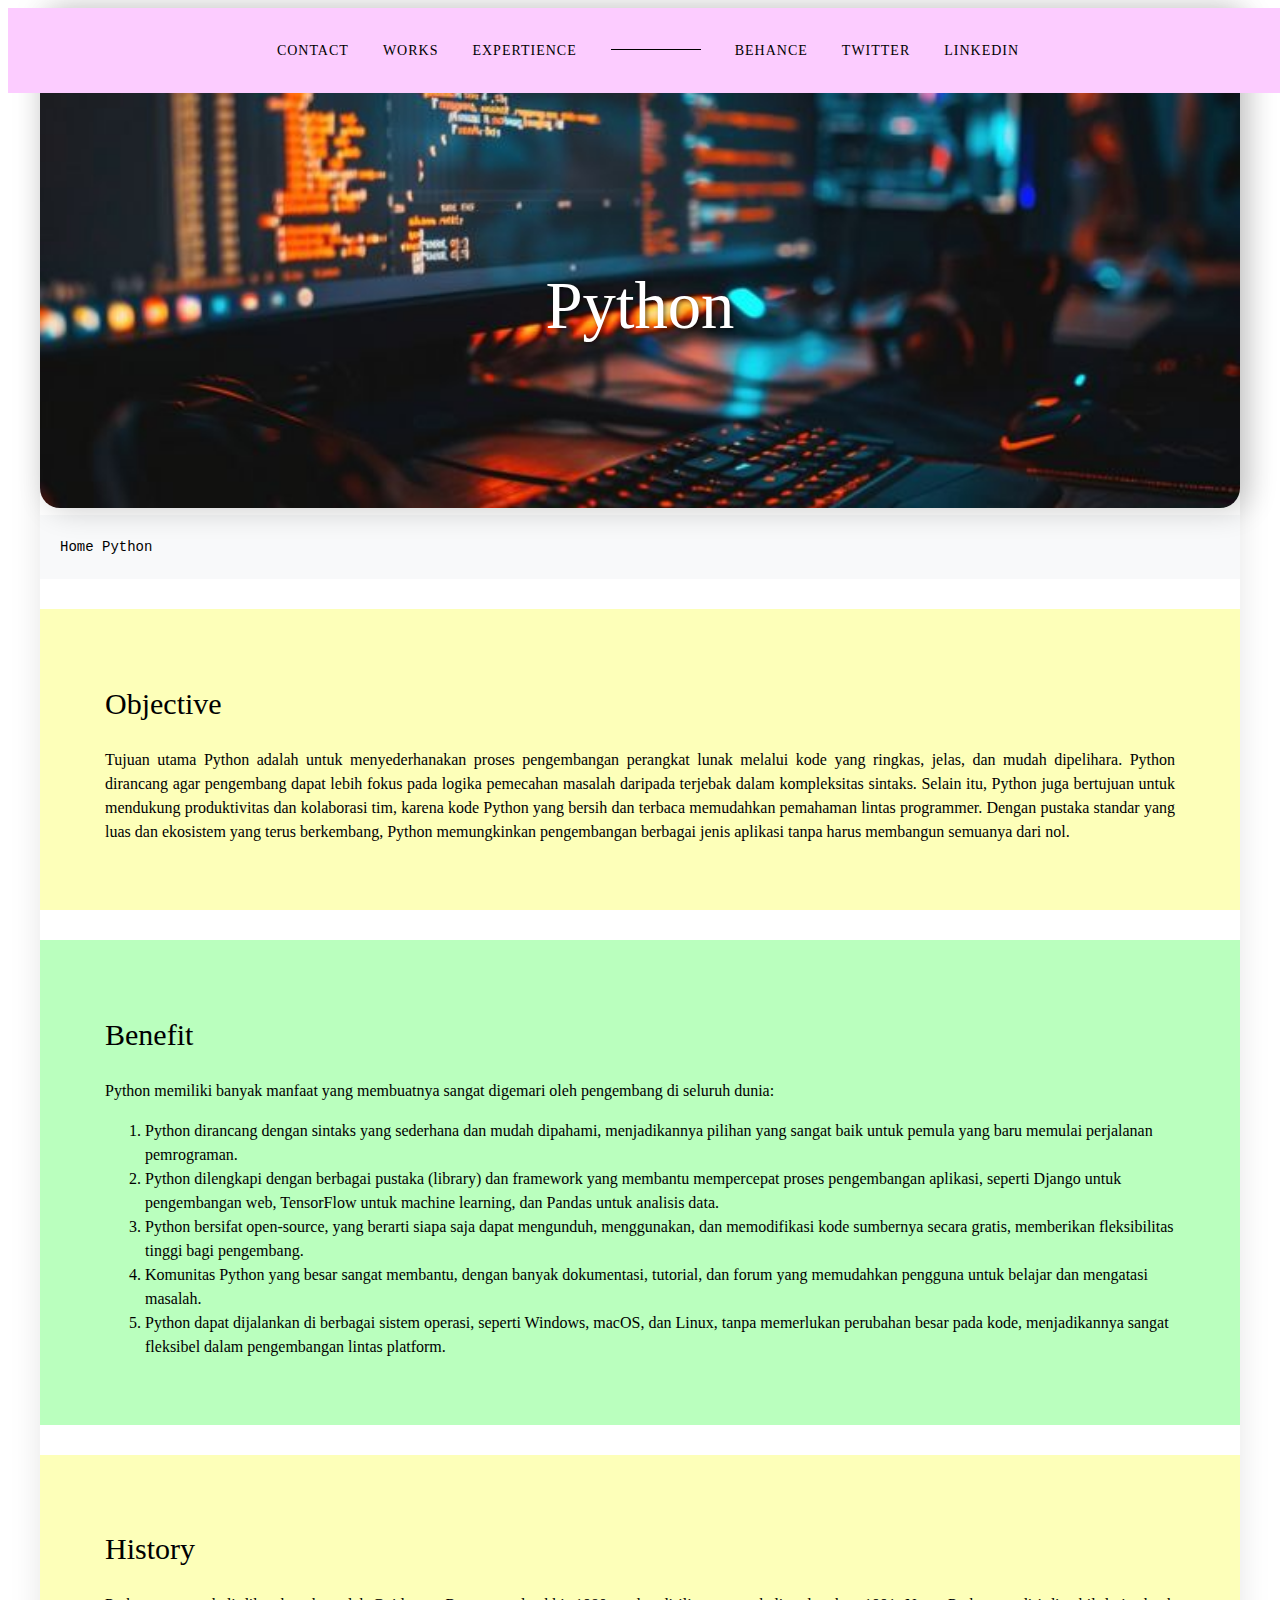
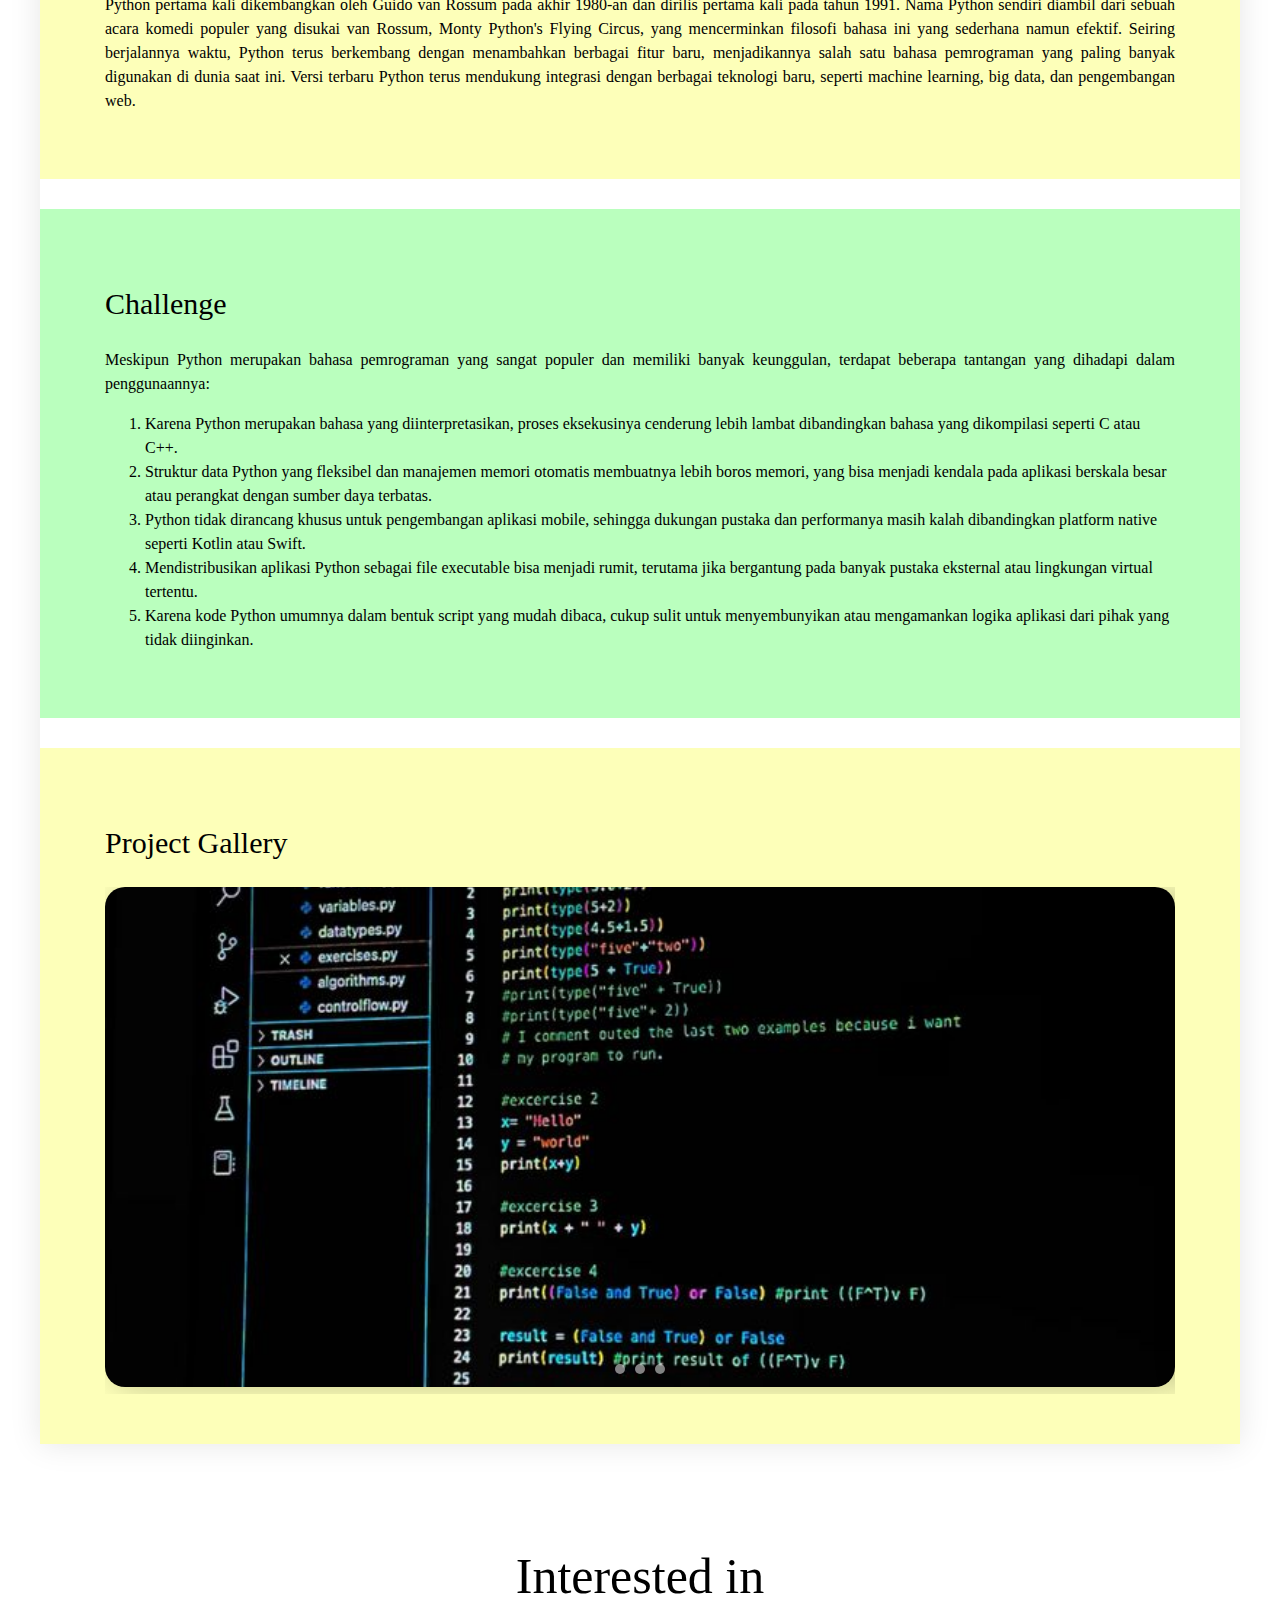
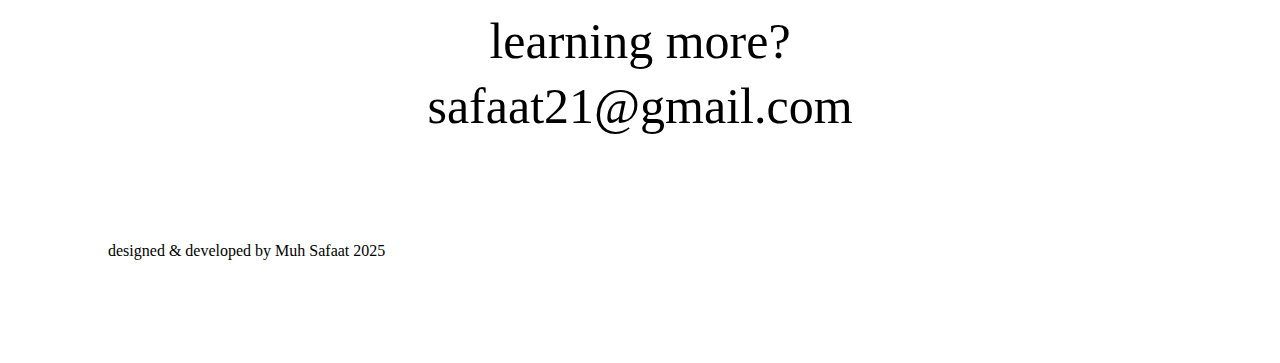
<file: detail.html>
<!DOCTYPE html>
<html>
<head>
	<meta charset="utf-8">
	<meta name="viewport" content="width=device-width, initial-scale=1.0">
	<title>Python</title>
	<link rel="stylesheet" href="css/bootstrap-grid.css" type="text/css">
	<link rel="stylesheet" href="css/styles.css" type="text/css">
	<link href="https://fonts.googleapis.com/css2?family=Inknut+Antiqua:wght@300;400;500;600;700;800;900&display=swap" rel="stylesheet">
	<style>
		.project-container {
			background-color: white;
			max-width: 1200px;
			margin: 0 auto;
			box-shadow: 0 0 30px rgba(0,0,0,0.1);
		}
		.full-width-image {
			width: 100%;
			height: 500px;
			object-fit: cover;
		}
		.breadcrumb {
			padding: 20px;
			background-color: #f8f9fa;
			font-family: 'IBM Plex Mono', monospace;
			font-size: 14px;
		}
		.breadcrumb a {
			color: black;
			text-decoration: none;
		}
		.breadcrumb a:hover {
			text-decoration: underline;
		}
		.project-title {
			position: absolute;
			top: 50%;
			left: 50%;
			font-size: 50pt;
			transform: translate(-50%, -50%);
			color: white;
			text-align: center;
			text-shadow: 2px 2px 4px rgba(0,0,0,0.5);
		}
		.image-container {
			position: relative;
		}
		
		/* Slider Styles */
		.project-slider {
			position: relative;
			width: 100%;
			overflow: hidden;
		}
		.slider-container {
			display: flex;
			transition: transform 0.5s ease;
			width: 300%;
		}
		.slider-slide {
			width: 33.33%;
			flex-shrink: 0;
		}
		.slider-slide img {
			width: 100%;
			height: 500px;
			object-fit: cover;
		}
		.slider-controls {
			position: absolute;
			bottom: 20px;
			left: 50%;
			transform: translateX(-50%);
			display: flex;
			gap: 10px;
		}
		.slider-dot {
			width: 10px;
			height: 10px;
			background-color: rgba(255,255,255,0.5);
			border-radius: 50%;
			cursor: pointer;
			transition: background-color 0.3s;
		}
		.slider-dot.active {
			background-color: white;
		}
		
		/* Slider Checkbox Hack */
		.slider-toggle {
			display: none;
		}
		#slide1:checked ~ .slider-container {
			transform: translateX(0);
		}
		#slide2:checked ~ .slider-container {
			transform: translateX(-33.33%);
		}
		#slide3:checked ~ .slider-container {
			transform: translateX(-66.66%);
		}
	</style>
</head>

<body>
	<nav>
		<ul>
			<li><a href="../index.html#contact">contact</a></li>
			<li>works</li>
			<li>expertience</li>
			<li class="empty"></li>
			<li>behance</li>
			<li><a href="https://x.com/home/@Muh_safaat210" target="_blank">twitter</a></li>
			<li>linkedin</li>
		</ul>
	</nav>

	<div class="project-container">
		<div class="image-container">
			<img src="img/python2.jpg" class="full-width-image" alt="Python Project">
			<h1 class="project-title">Python</h1>
		</div>
		<div class="breadcrumb">
			<a href="../index.html">Home</a> Python
		</div>
		<section class="project" style="padding-top: 50px;">
			<div class="container">
				<div class="row">
					<div class="col-sm">
						<h2>Objective</h2>
						<p>Tujuan utama Python adalah untuk menyederhanakan proses pengembangan perangkat lunak melalui kode yang ringkas, jelas, dan mudah dipelihara. Python dirancang agar pengembang dapat lebih fokus pada logika pemecahan masalah daripada terjebak dalam kompleksitas sintaks. Selain itu, Python juga bertujuan untuk mendukung produktivitas dan kolaborasi tim, karena kode Python yang bersih dan terbaca memudahkan pemahaman lintas programmer. Dengan pustaka standar yang luas dan ekosistem yang terus berkembang, Python memungkinkan pengembangan berbagai jenis aplikasi tanpa harus membangun semuanya dari nol.</p>
					</div>
				</div>
			</div>
		</section>

		<section class="project blue">
			<div class="container">
				<div class="row">
					<div class="col-sm">
						<h2>Benefit</h2>
						<p>Python memiliki banyak manfaat yang membuatnya sangat digemari oleh pengembang di seluruh dunia:</p>
						<ol>
							<li>Python dirancang dengan sintaks yang sederhana dan mudah dipahami, menjadikannya pilihan yang sangat baik untuk pemula yang baru memulai perjalanan pemrograman.</li>
							<li>Python dilengkapi dengan berbagai pustaka (library) dan framework yang membantu mempercepat proses pengembangan aplikasi, seperti Django untuk pengembangan web, TensorFlow untuk machine learning, dan Pandas untuk analisis data.</li>
							<li>Python bersifat open-source, yang berarti siapa saja dapat mengunduh, menggunakan, dan memodifikasi kode sumbernya secara gratis, memberikan fleksibilitas tinggi bagi pengembang.</li>
							<li>Komunitas Python yang besar sangat membantu, dengan banyak dokumentasi, tutorial, dan forum yang memudahkan pengguna untuk belajar dan mengatasi masalah.</li>
							<li>Python dapat dijalankan di berbagai sistem operasi, seperti Windows, macOS, dan Linux, tanpa memerlukan perubahan besar pada kode, menjadikannya sangat fleksibel dalam pengembangan lintas platform.</li>
						</ol>
					</div>
				</div>
			</div>
		</section>

		<section class="project">
			<div class="container">
				<div class="row">
					<div class="col-sm">
						<h2>History</h2>
						<p>Python pertama kali dikembangkan oleh Guido van Rossum pada akhir 1980-an dan dirilis pertama kali pada tahun 1991. Nama Python sendiri diambil dari sebuah acara komedi populer yang disukai van Rossum, Monty Python's Flying Circus, yang mencerminkan filosofi bahasa ini yang sederhana namun efektif. Seiring berjalannya waktu, Python terus berkembang dengan menambahkan berbagai fitur baru, menjadikannya salah satu bahasa pemrograman yang paling banyak digunakan di dunia saat ini. Versi terbaru Python terus mendukung integrasi dengan berbagai teknologi baru, seperti machine learning, big data, dan pengembangan web.</p>
					</div>
				</div>
			</div>
		</section>

		<section class="project blue">
			<div class="container">
				<div class="row">
					<div class="col-sm">
						<h2>Challenge</h2>
						<p>Meskipun Python merupakan bahasa pemrograman yang sangat populer dan memiliki banyak keunggulan, terdapat beberapa tantangan yang dihadapi dalam penggunaannya:</p>
						<ol>
							<li>Karena Python merupakan bahasa yang diinterpretasikan, proses eksekusinya cenderung lebih lambat dibandingkan bahasa yang dikompilasi seperti C atau C++.</li>
							<li>Struktur data Python yang fleksibel dan manajemen memori otomatis membuatnya lebih boros memori, yang bisa menjadi kendala pada aplikasi berskala besar atau perangkat dengan sumber daya terbatas.</li>
							<li>Python tidak dirancang khusus untuk pengembangan aplikasi mobile, sehingga dukungan pustaka dan performanya masih kalah dibandingkan platform native seperti Kotlin atau Swift.</li>
							<li>Mendistribusikan aplikasi Python sebagai file executable bisa menjadi rumit, terutama jika bergantung pada banyak pustaka eksternal atau lingkungan virtual tertentu.</li>
							<li>Karena kode Python umumnya dalam bentuk script yang mudah dibaca, cukup sulit untuk menyembunyikan atau mengamankan logika aplikasi dari pihak yang tidak diinginkan.</li>
						</ol>
					</div>
				</div>
			</div>
		</section>

		<section class="project">
			<div class="container">
				<div class="row">
					<div class="col-sm">
						<h2>Project Gallery</h2>
						<div class="project-slider">
							<input type="radio" name="slider" id="slide1" class="slider-toggle" checked>
							<input type="radio" name="slider" id="slide2" class="slider-toggle">
							<input type="radio" name="slider" id="slide3" class="slider-toggle">
							
							<div class="slider-container">
								<div class="slider-slide">
									<img src="./img/python3.jpg" alt="Python Project">
								</div>
								<div class="slider-slide">
									<img src="./img/python4.jpg" alt="Python Project">
								</div>
								<div class="slider-slide">
									<img src="./img/python5.jpg" alt="Python Project">
								</div>
							</div>
							
							<div class="slider-controls">
								<label for="slide1" class="slider-dot"></label>
								<label for="slide2" class="slider-dot"></label>
								<label for="slide3" class="slider-dot"></label>
							</div>
						</div>
					</div>
				</div>
			</div>
		</section>
	</div>

	<footer id="contact">
		<h2>Interested in<br>
			learning more?<br>safaat21@gmail.com</h2>
			<p>designed & developed by Muh Safaat 2025</p>
		</footer>
	</body>
	</html>
</file>
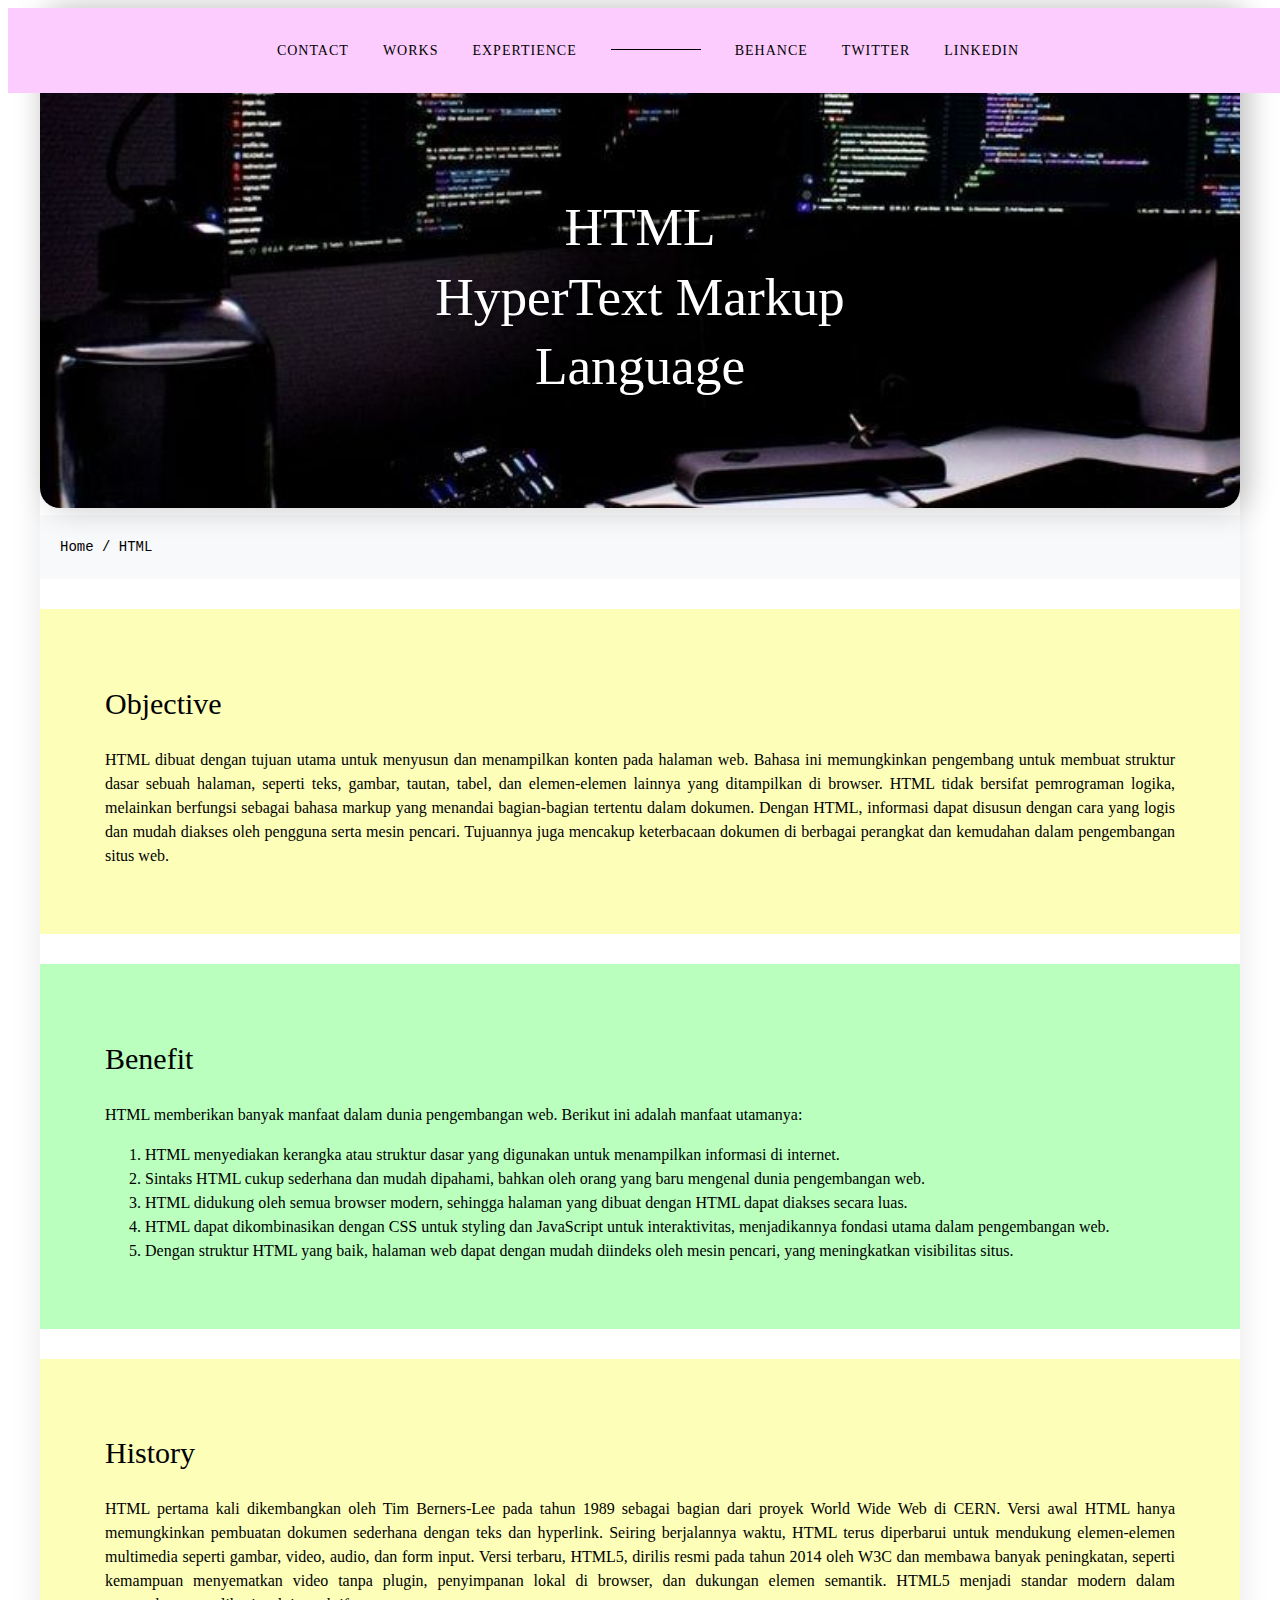
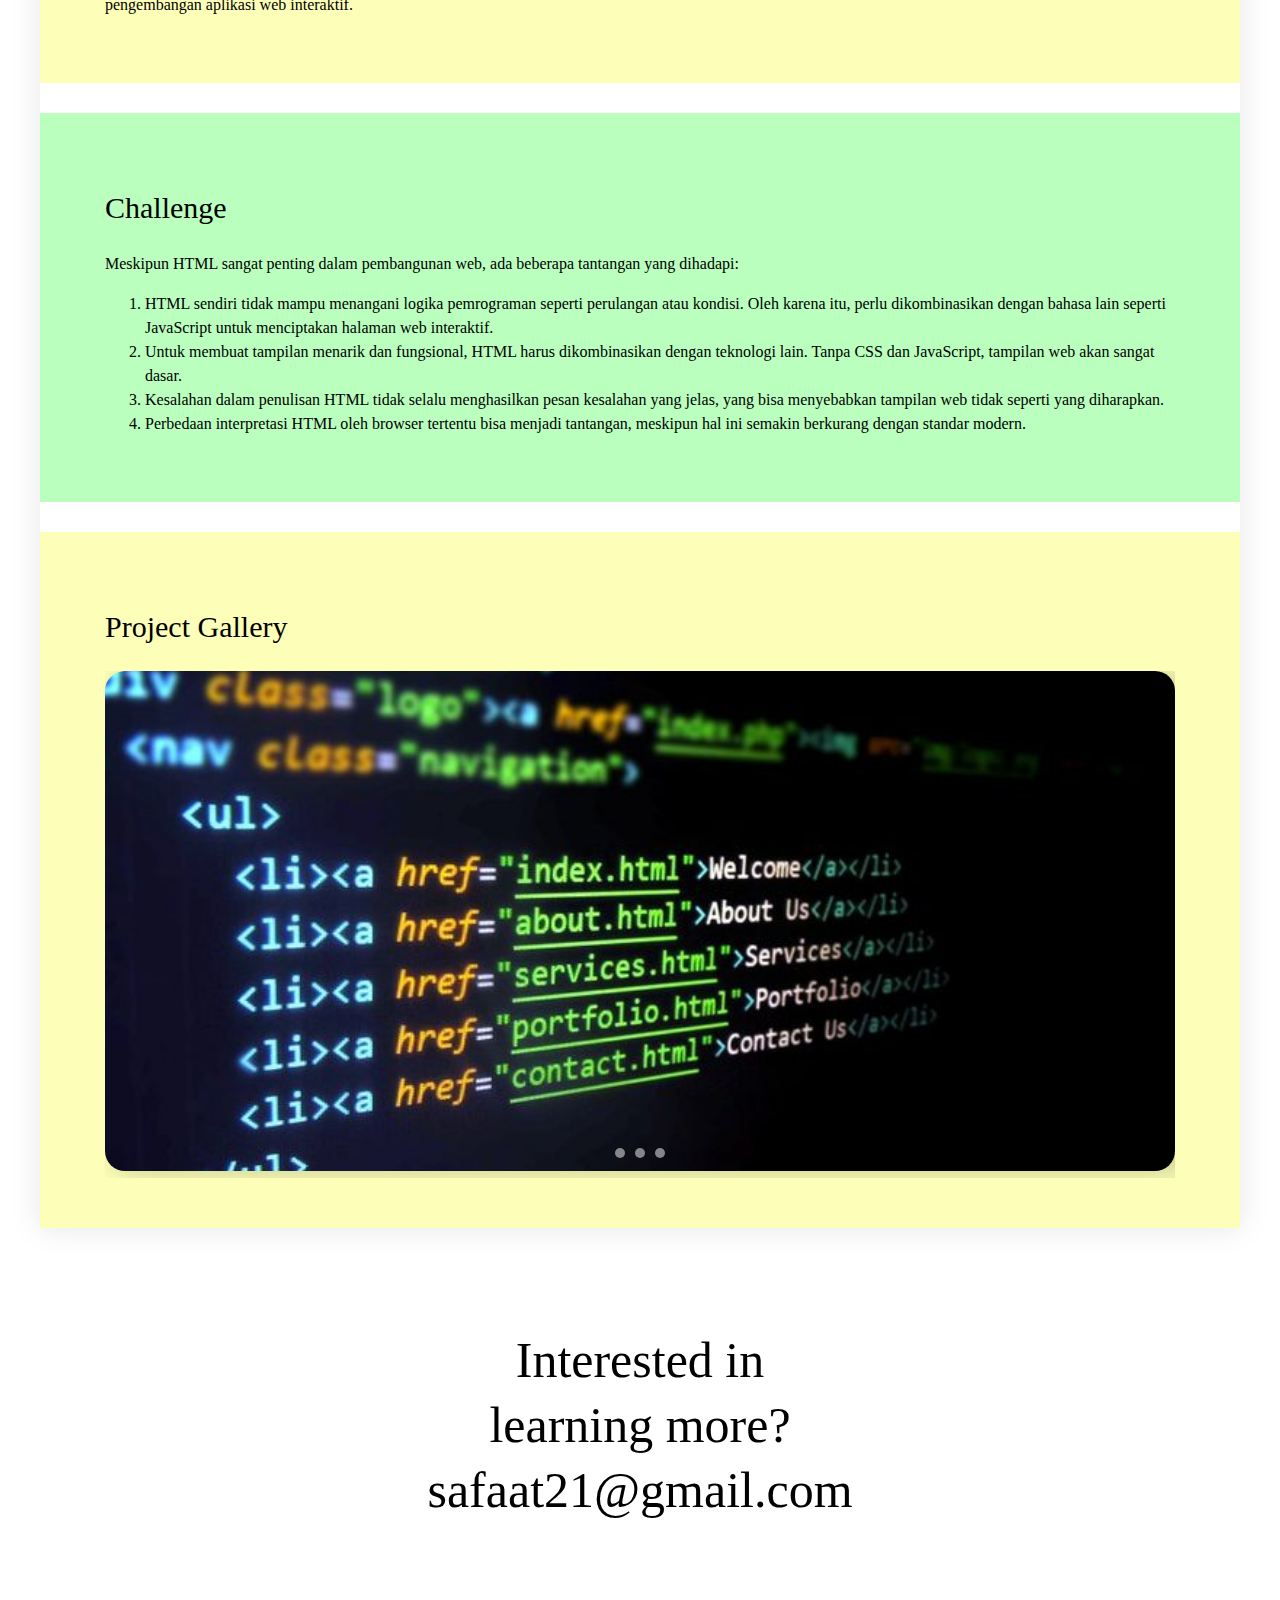
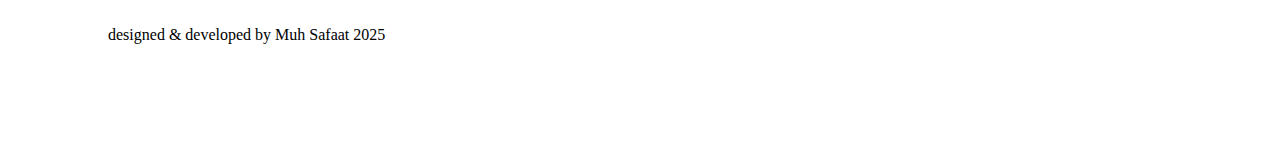
<file: detail2.html>
<!DOCTYPE html>
<html>
<head>
	<meta charset="utf-8">
	<meta name="viewport" content="width=device-width, initial-scale=1.0">
	<title>HTML</title>
	<link rel="stylesheet" href="css/bootstrap-grid.css" type="text/css">
	<link rel="stylesheet" href="css/styles.css" type="text/css">
	<link href="https://fonts.googleapis.com/css2?family=Inknut+Antiqua:wght@300;400;500;600;700;800;900&display=swap" rel="stylesheet">
	<style>
		.project-container {
			background-color: white;
			max-width: 1200px;
			margin: 0 auto;
			box-shadow: 0 0 30px rgba(0,0,0,0.1);
		}
		.full-width-image {
			width: 100%;
			height: 500px;
			object-fit: cover;
		}
		.breadcrumb {
			padding: 20px;
			background-color: #f8f9fa;
			font-family: 'IBM Plex Mono', monospace;
			font-size: 14px;
		}
		.breadcrumb a {
			color: black;
			text-decoration: none;
		}
		.breadcrumb a:hover {
			text-decoration: underline;
		}
		.project-title {
			position: absolute;
			top: 50%;
			left: 50%;
			font-size: 40pt;
			transform: translate(-50%, -50%);
			color: white;
			text-align: center;
			text-shadow: 2px 2px 4px rgba(0,0,0,0.5);
		}
		.image-container {
			position: relative;
		}
		
		/* Slider Styles */
		.project-slider {
			position: relative;
			width: 100%;
			overflow: hidden;
		}
		.slider-container {
			display: flex;
			transition: transform 0.5s ease;
			width: 300%;
		}
		.slider-slide {
			width: 33.33%;
			flex-shrink: 0;
		}
		.slider-slide img {
			width: 100%;
			height: 500px;
			object-fit: cover;
		}
		.slider-controls {
			position: absolute;
			bottom: 20px;
			left: 50%;
			transform: translateX(-50%);
			display: flex;
			gap: 10px;
		}
		.slider-dot {
			width: 10px;
			height: 10px;
			background-color: rgba(255,255,255,0.5);
			border-radius: 50%;
			cursor: pointer;
			transition: background-color 0.3s;
		}
		.slider-dot.active {
			background-color: white;
		}
		
		/* Slider Checkbox Hack */
		.slider-toggle {
			display: none;
		}
		#slide1:checked ~ .slider-container {
			transform: translateX(0);
		}
		#slide2:checked ~ .slider-container {
			transform: translateX(-33.33%);
		}
		#slide3:checked ~ .slider-container {
			transform: translateX(-66.66%);
		}
	</style>
</head>

<body>
	<nav>
		<ul>
			<li><a href="../index.html#contact">contact</a></li>
			<li>works</li>
			<li>expertience</li>
			<li class="empty"></li>
			<li>behance</li>
			<li><a href="https://x.com/home/@Muh_safaat210" target="_blank">twitter</a></li>
			<li>linkedin</li>
		</ul>
	</nav>

	<div class="project-container">
		<div class="image-container">
			<img src="./img/html2.jpg" class="full-width-image" alt="HTML Project">
			<h1 class="project-title">HTML<br>HyperText Markup Language</h1>
		</div>
		<div class="breadcrumb">
			<a href="../index.html">Home</a> / HTML
		</div>
		<section class="project" style="padding-top: 50px;">
			<div class="container">
				<div class="row">
					<div class="col-sm">
						<h2>Objective</h2>
						<p>HTML dibuat dengan tujuan utama untuk menyusun dan menampilkan konten pada halaman web. Bahasa ini memungkinkan pengembang untuk membuat struktur dasar sebuah halaman, seperti teks, gambar, tautan, tabel, dan elemen-elemen lainnya yang ditampilkan di browser. HTML tidak bersifat pemrograman logika, melainkan berfungsi sebagai bahasa markup yang menandai bagian-bagian tertentu dalam dokumen. Dengan HTML, informasi dapat disusun dengan cara yang logis dan mudah diakses oleh pengguna serta mesin pencari. Tujuannya juga mencakup keterbacaan dokumen di berbagai perangkat dan kemudahan dalam pengembangan situs web.</p>
					</div>
				</div>
			</div>
		</section>

		<section class="project blue">
			<div class="container">
				<div class="row">
					<div class="col-sm">
						<h2>Benefit</h2>
						<p>HTML memberikan banyak manfaat dalam dunia pengembangan web. Berikut ini adalah manfaat utamanya:</p>
						<ol>
							<li>HTML menyediakan kerangka atau struktur dasar yang digunakan untuk menampilkan informasi di internet.</li>
							<li>Sintaks HTML cukup sederhana dan mudah dipahami, bahkan oleh orang yang baru mengenal dunia pengembangan web.</li>
							<li>HTML didukung oleh semua browser modern, sehingga halaman yang dibuat dengan HTML dapat diakses secara luas.</li>
							<li>HTML dapat dikombinasikan dengan CSS untuk styling dan JavaScript untuk interaktivitas, menjadikannya fondasi utama dalam pengembangan web.</li>
							<li>Dengan struktur HTML yang baik, halaman web dapat dengan mudah diindeks oleh mesin pencari, yang meningkatkan visibilitas situs.</li>
						</ol>
					</div>
				</div>
			</div>
		</section>

		<section class="project">
			<div class="container">
				<div class="row">
					<div class="col-sm">
						<h2>History</h2>
						<p>HTML pertama kali dikembangkan oleh Tim Berners-Lee pada tahun 1989 sebagai bagian dari proyek World Wide Web di CERN. Versi awal HTML hanya memungkinkan pembuatan dokumen sederhana dengan teks dan hyperlink. Seiring berjalannya waktu, HTML terus diperbarui untuk mendukung elemen-elemen multimedia seperti gambar, video, audio, dan form input. Versi terbaru, HTML5, dirilis resmi pada tahun 2014 oleh W3C dan membawa banyak peningkatan, seperti kemampuan menyematkan video tanpa plugin, penyimpanan lokal di browser, dan dukungan elemen semantik. HTML5 menjadi standar modern dalam pengembangan aplikasi web interaktif.</p>
					</div>
				</div>
			</div>
		</section>

		<section class="project blue">
			<div class="container">
				<div class="row">
					<div class="col-sm">
						<h2>Challenge</h2>
						<p>Meskipun HTML sangat penting dalam pembangunan web, ada beberapa tantangan yang dihadapi:</p>
						<ol>
							<li>HTML sendiri tidak mampu menangani logika pemrograman seperti perulangan atau kondisi. Oleh karena itu, perlu dikombinasikan dengan bahasa lain seperti JavaScript untuk menciptakan halaman web interaktif.</li>
							<li>Untuk membuat tampilan menarik dan fungsional, HTML harus dikombinasikan dengan teknologi lain. Tanpa CSS dan JavaScript, tampilan web akan sangat dasar.</li>
							<li>Kesalahan dalam penulisan HTML tidak selalu menghasilkan pesan kesalahan yang jelas, yang bisa menyebabkan tampilan web tidak seperti yang diharapkan.</li>
							<li>Perbedaan interpretasi HTML oleh browser tertentu bisa menjadi tantangan, meskipun hal ini semakin berkurang dengan standar modern.</li>
						</ol>
					</div>
				</div>
			</div>
		</section>

		<section class="project">
			<div class="container">
				<div class="row">
					<div class="col-sm">
						<h2>Project Gallery</h2>
						<div class="project-slider">
							<input type="radio" name="slider" id="slide1" class="slider-toggle" checked>
							<input type="radio" name="slider" id="slide2" class="slider-toggle">
							<input type="radio" name="slider" id="slide3" class="slider-toggle">
							
							<div class="slider-container">
								<div class="slider-slide">
									<img src="./img/html3.jpg" alt="HTML Project">
								</div>
								<div class="slider-slide">
									<img src="./img/html4.jpg" alt="HTML Project">
								</div>
								<div class="slider-slide">
									<img src="./img/html5.jpg" alt="HTML Project">
								</div>
							</div>
							
							<div class="slider-controls">
								<label for="slide1" class="slider-dot"></label>
								<label for="slide2" class="slider-dot"></label>
								<label for="slide3" class="slider-dot"></label>
							</div>
						</div>
					</div>
				</div>
			</div>
		</section>
	</div>

	<footer id="contact">
		<h2>Interested in<br>
			learning more?<br>safaat21@gmail.com</h2>
			<p>designed & developed by Muh Safaat 2025</p>
		</footer>
	</body>
	</html>
</file>
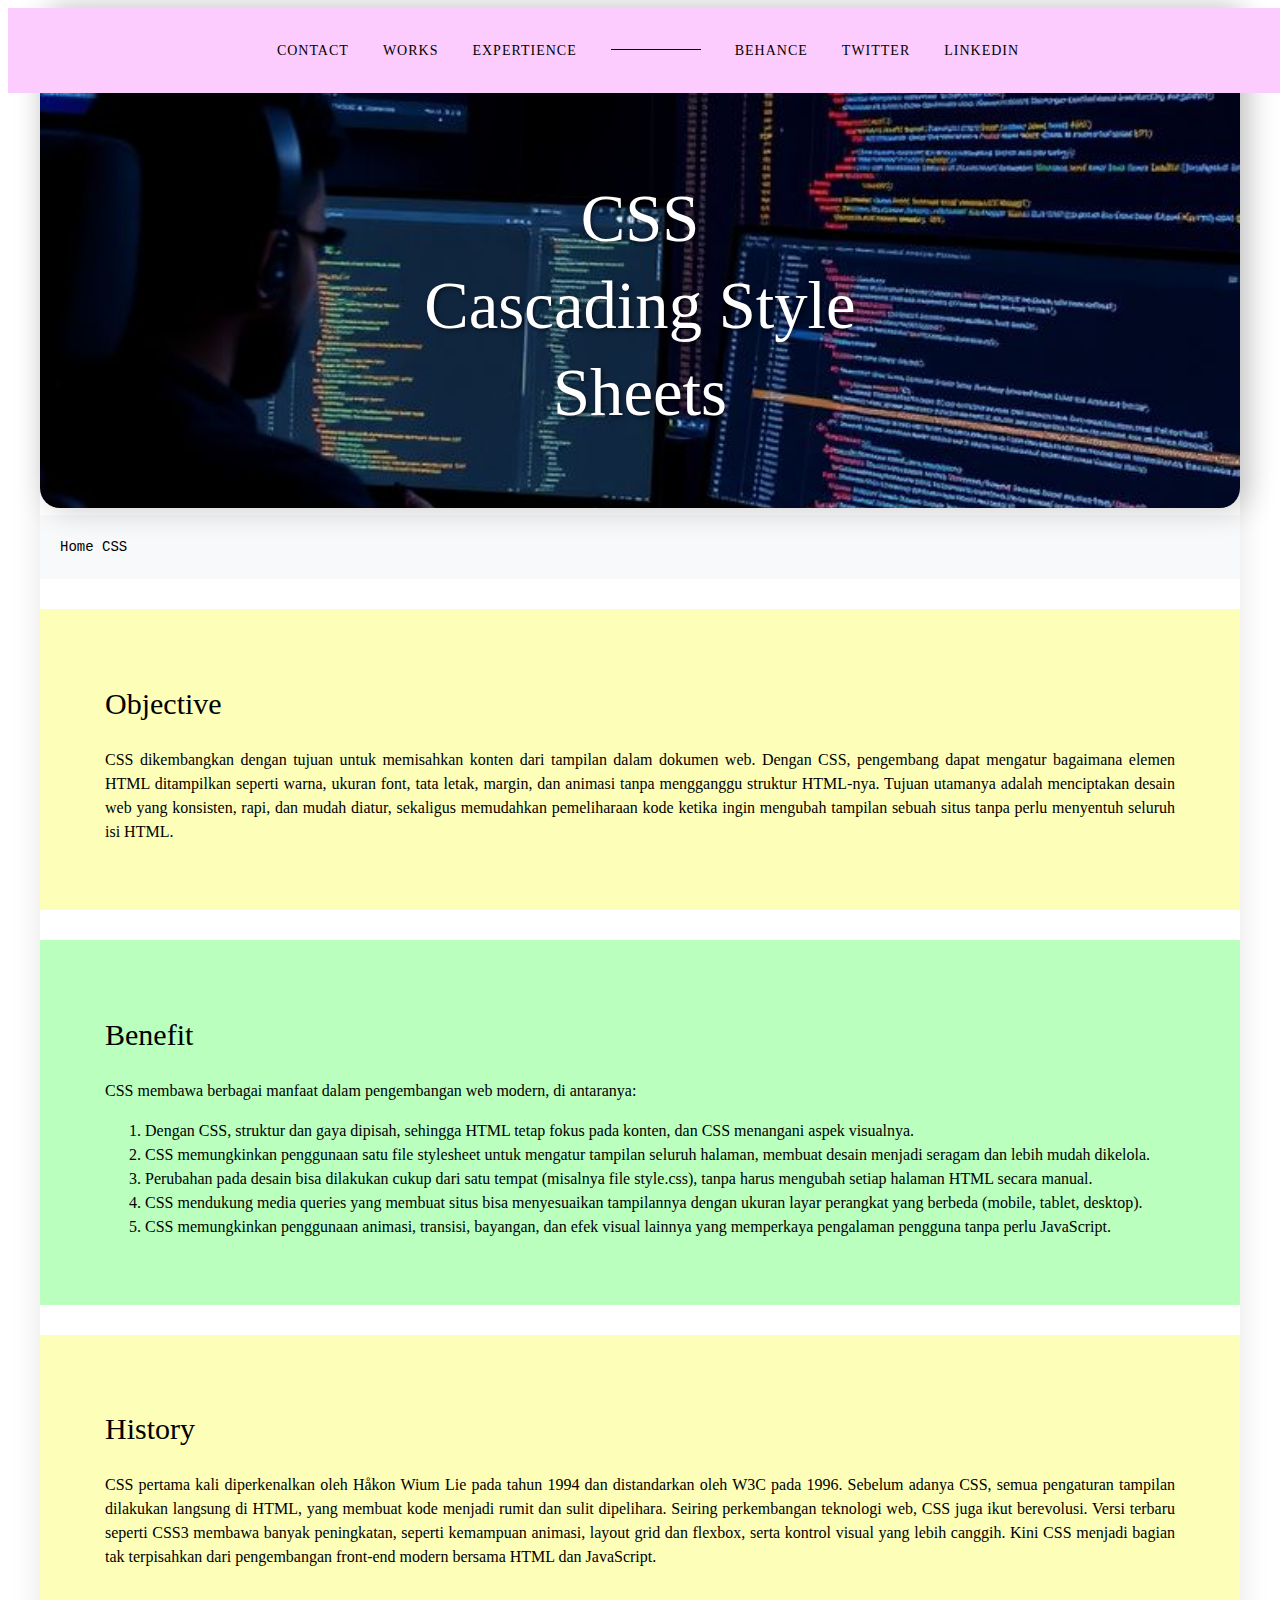
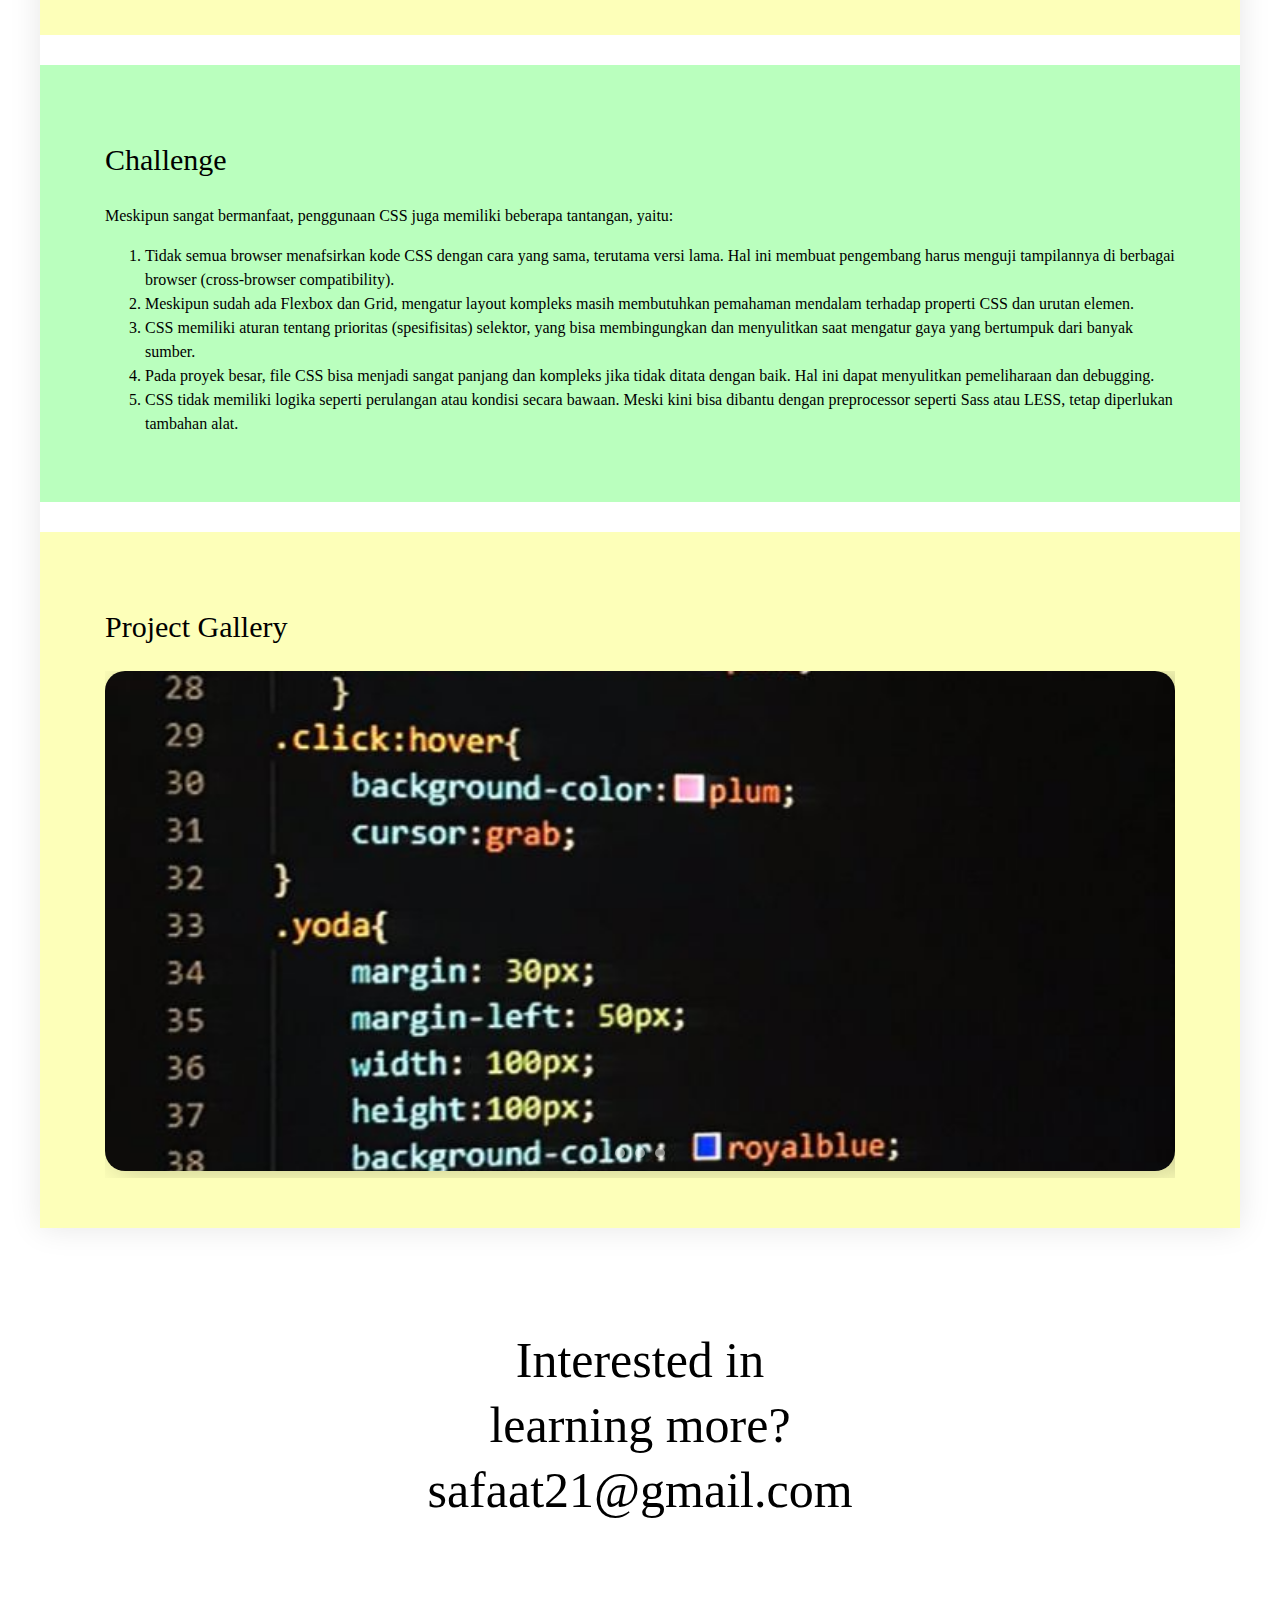
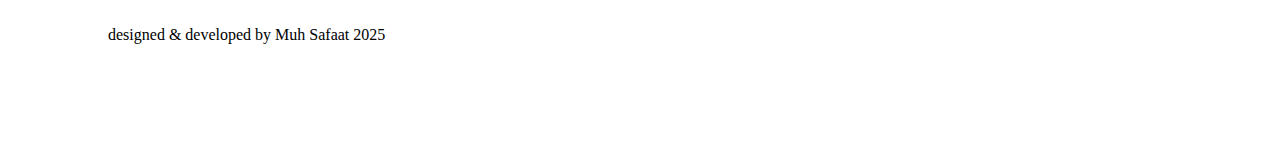
<file: detail3.html>
<!DOCTYPE html>
<html>
<head>
	<meta charset="utf-8">
	<meta name="viewport" content="width=device-width, initial-scale=1.0">
	<title>CSS</title>
	<link rel="stylesheet" href="css/bootstrap-grid.css" type="text/css">
	<link rel="stylesheet" href="css/styles.css" type="text/css">
	<link href="https://fonts.googleapis.com/css2?family=Inknut+Antiqua:wght@300;400;500;600;700;800;900&display=swap" rel="stylesheet">
	<style>
		.project-container {
			background-color: white;
			max-width: 1200px;
			margin: 0 auto;
			box-shadow: 0 0 30px rgba(0,0,0,0.1);
		}
		.full-width-image {
			width: 100%;
			height: 500px;
			object-fit: cover;
		}
		.breadcrumb {
			padding: 20px;
			background-color: #f8f9fa;
			font-family: 'IBM Plex Mono', monospace;
			font-size: 14px;
		}
		.breadcrumb a {
			color: black;
			text-decoration: none;
		}
		.breadcrumb a:hover {
			text-decoration: underline;
		}
		.project-title {
			position: absolute;
			top: 50%;
			left: 50%;
			font-size: 50pt;
			transform: translate(-50%, -50%);
			color: white;
			text-align: center;
			text-shadow: 2px 2px 4px rgba(0,0,0,0.5);
		}
		.image-container {
			position: relative;
		}
		
		/* Slider Styles */
		.project-slider {
			position: relative;
			width: 100%;
			overflow: hidden;
		}
		.slider-container {
			display: flex;
			transition: transform 0.5s ease;
			width: 300%;
		}
		.slider-slide {
			width: 33.33%;
			flex-shrink: 0;
		}
		.slider-slide img {
			width: 100%;
			height: 500px;
			object-fit: cover;
		}
		.slider-controls {
			position: absolute;
			bottom: 20px;
			left: 50%;
			transform: translateX(-50%);
			display: flex;
			gap: 10px;
		}
		.slider-dot {
			width: 10px;
			height: 10px;
			background-color: rgba(255,255,255,0.5);
			border-radius: 50%;
			cursor: pointer;
			transition: background-color 0.3s;
		}
		.slider-dot.active {
			background-color: white;
		}
		
		/* Slider Checkbox Hack */
		.slider-toggle {
			display: none;
		}
		#slide1:checked ~ .slider-container {
			transform: translateX(0);
		}
		#slide2:checked ~ .slider-container {
			transform: translateX(-33.33%);
		}
		#slide3:checked ~ .slider-container {
			transform: translateX(-66.66%);
		}
	</style>
</head>

<body>
	<nav>
		<ul>
			<li><a href="../index.html#contact">contact</a></li>
			<li>works</li>
			<li>expertience</li>
			<li class="empty"></li>
			<li>behance</li>
			<li><a href="https://x.com/home/@Muh_safaat210" target="_blank">twitter</a></li>
			<li>linkedin</li>
		</ul>
	</nav>

	<div class="project-container">
		<div class="image-container">
			<img src="img/css2.jpg" class="full-width-image" alt="CSS Project">
			<h1 class="project-title">CSS<br>Cascading Style Sheets</h1>
		</div>
		<div class="breadcrumb">
			<a href="../index.html">Home</a> CSS
		</div>
		<section class="project" style="padding-top: 50px;">
			<div class="container">
				<div class="row">
					<div class="col-sm">
						<h2>Objective</h2>
						<p>CSS dikembangkan dengan tujuan untuk memisahkan konten dari tampilan dalam dokumen web. Dengan CSS, pengembang dapat mengatur bagaimana elemen HTML ditampilkan seperti warna, ukuran font, tata letak, margin, dan animasi tanpa mengganggu struktur HTML-nya. Tujuan utamanya adalah menciptakan desain web yang konsisten, rapi, dan mudah diatur, sekaligus memudahkan pemeliharaan kode ketika ingin mengubah tampilan sebuah situs tanpa perlu menyentuh seluruh isi HTML.</p>
					</div>
				</div>
			</div>
		</section>

		<section class="project blue">
			<div class="container">
				<div class="row">
					<div class="col-sm">
						<h2>Benefit</h2>
						<p>CSS membawa berbagai manfaat dalam pengembangan web modern, di antaranya:</p>
						<ol>
							<li>Dengan CSS, struktur dan gaya dipisah, sehingga HTML tetap fokus pada konten, dan CSS menangani aspek visualnya.</li>
							<li>CSS memungkinkan penggunaan satu file stylesheet untuk mengatur tampilan seluruh halaman, membuat desain menjadi seragam dan lebih mudah dikelola.</li>
							<li>Perubahan pada desain bisa dilakukan cukup dari satu tempat (misalnya file style.css), tanpa harus mengubah setiap halaman HTML secara manual.</li>
							<li>CSS mendukung media queries yang membuat situs bisa menyesuaikan tampilannya dengan ukuran layar perangkat yang berbeda (mobile, tablet, desktop).</li>
							<li>CSS memungkinkan penggunaan animasi, transisi, bayangan, dan efek visual lainnya yang memperkaya pengalaman pengguna tanpa perlu JavaScript.</li>
						</ol>
					</div>
				</div>
			</div>
		</section>

		<section class="project">
			<div class="container">
				<div class="row">
					<div class="col-sm">
						<h2>History</h2>
						<p>CSS pertama kali diperkenalkan oleh Håkon Wium Lie pada tahun 1994 dan distandarkan oleh W3C pada 1996. Sebelum adanya CSS, semua pengaturan tampilan dilakukan langsung di HTML, yang membuat kode menjadi rumit dan sulit dipelihara. Seiring perkembangan teknologi web, CSS juga ikut berevolusi. Versi terbaru seperti CSS3 membawa banyak peningkatan, seperti kemampuan animasi, layout grid dan flexbox, serta kontrol visual yang lebih canggih. Kini CSS menjadi bagian tak terpisahkan dari pengembangan front-end modern bersama HTML dan JavaScript.</p>
					</div>
				</div>
			</div>
		</section>

		<section class="project blue">
			<div class="container">
				<div class="row">
					<div class="col-sm">
						<h2>Challenge</h2>
						<p>Meskipun sangat bermanfaat, penggunaan CSS juga memiliki beberapa tantangan, yaitu:</p>
						<ol>
							<li>Tidak semua browser menafsirkan kode CSS dengan cara yang sama, terutama versi lama. Hal ini membuat pengembang harus menguji tampilannya di berbagai browser (cross-browser compatibility).</li>
							<li>Meskipun sudah ada Flexbox dan Grid, mengatur layout kompleks masih membutuhkan pemahaman mendalam terhadap properti CSS dan urutan elemen.</li>
							<li>CSS memiliki aturan tentang prioritas (spesifisitas) selektor, yang bisa membingungkan dan menyulitkan saat mengatur gaya yang bertumpuk dari banyak sumber.</li>
							<li>Pada proyek besar, file CSS bisa menjadi sangat panjang dan kompleks jika tidak ditata dengan baik. Hal ini dapat menyulitkan pemeliharaan dan debugging.</li>
							<li>CSS tidak memiliki logika seperti perulangan atau kondisi secara bawaan. Meski kini bisa dibantu dengan preprocessor seperti Sass atau LESS, tetap diperlukan tambahan alat.</li>
						</ol>
					</div>
				</div>
			</div>
		</section>

		<section class="project">
			<div class="container">
				<div class="row">
					<div class="col-sm">
						<h2>Project Gallery</h2>
						<div class="project-slider">
							<input type="radio" name="slider" id="slide1" class="slider-toggle" checked>
							<input type="radio" name="slider" id="slide2" class="slider-toggle">
							<input type="radio" name="slider" id="slide3" class="slider-toggle">
							
							<div class="slider-container">
								<div class="slider-slide">
									<img src="./img/css3.jpg" alt="CSS Project">
								</div>
								<div class="slider-slide">
									<img src="./img/css4.jpg" alt="CSS Project">
								</div>
								<div class="slider-slide">
									<img src="./img/css5.jpg" alt="CSS Project">
								</div>
							</div>
							
							<div class="slider-controls">
								<label for="slide1" class="slider-dot"></label>
								<label for="slide2" class="slider-dot"></label>
								<label for="slide3" class="slider-dot"></label>
							</div>
						</div>
					</div>
				</div>
			</div>
		</section>
	</div>

	<footer id="contact">
		<h2>Interested in<br>
			learning more?<br>safaat21@gmail.com</h2>
			<p>designed & developed by Muh Safaat 2025</p>
		</footer>
	</body>
	</html>
</file>
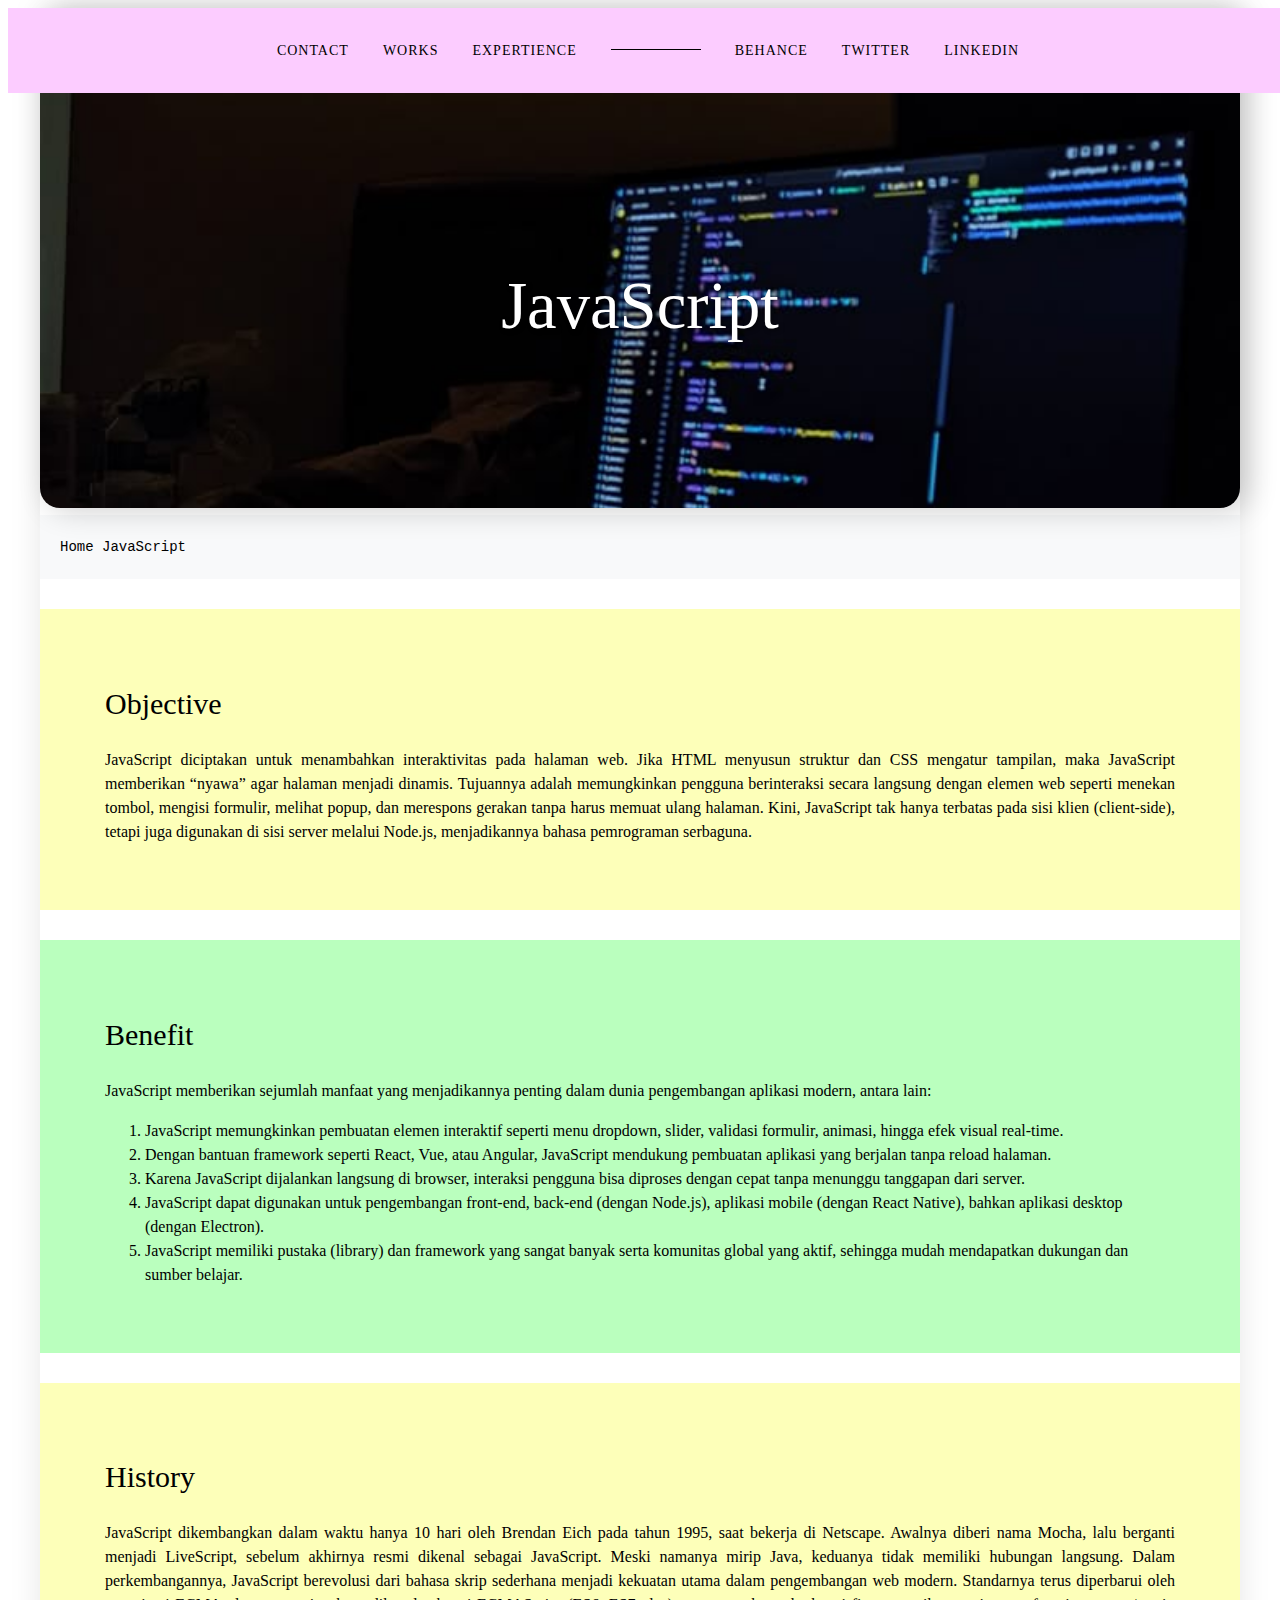
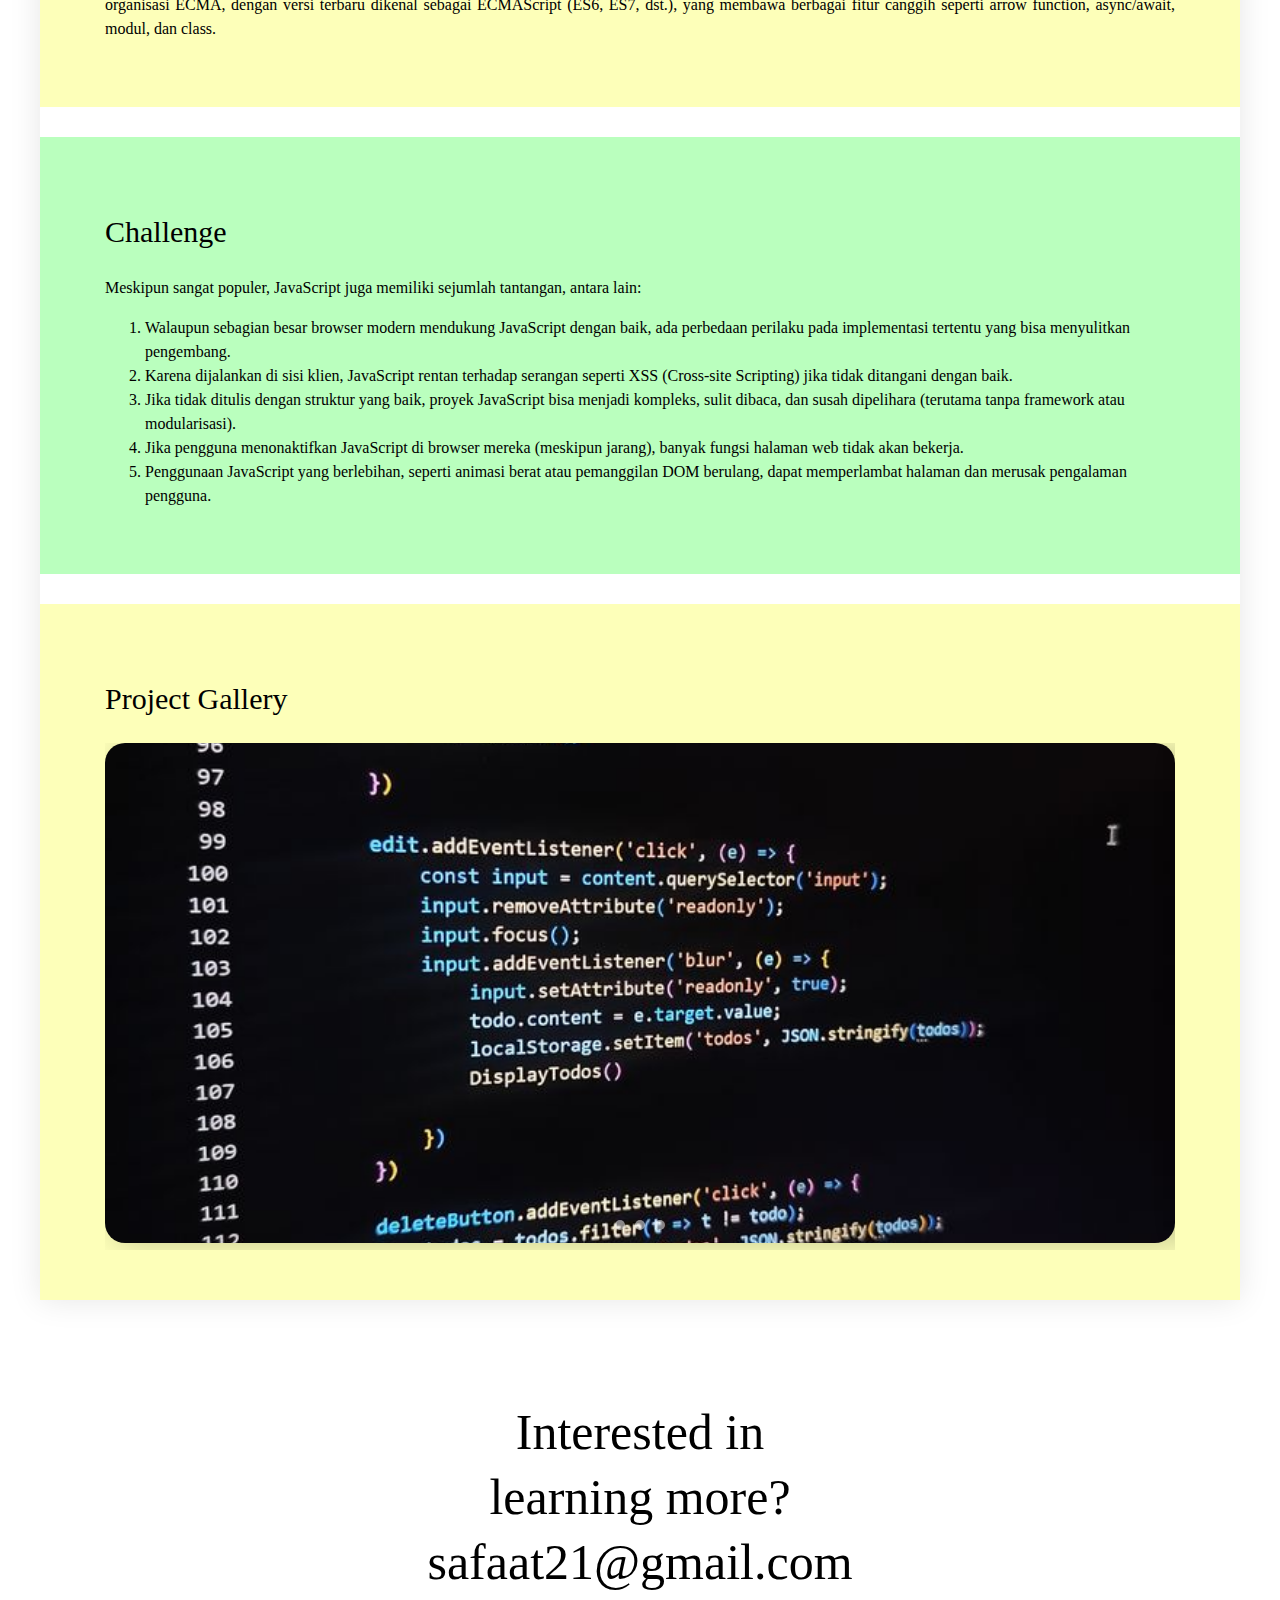
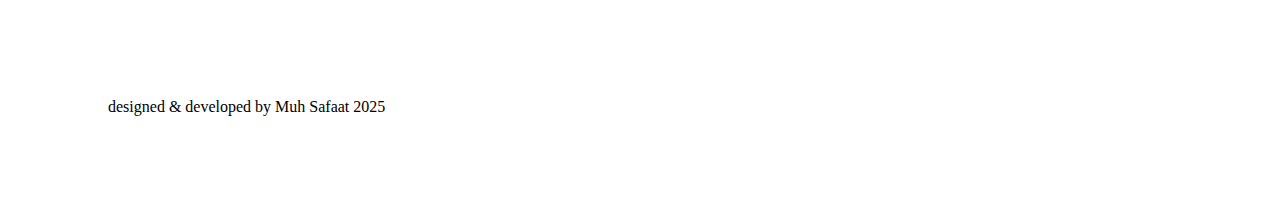
<file: detail4.html>
<!DOCTYPE html>
<html>
<head>
	<meta charset="utf-8">
	<meta name="viewport" content="width=device-width, initial-scale=1.0">
	<title>JavaScript</title>
	<link rel="stylesheet" href="css/bootstrap-grid.css" type="text/css">
	<link rel="stylesheet" href="css/styles.css" type="text/css">
	<link href="https://fonts.googleapis.com/css2?family=Inknut+Antiqua:wght@300;400;500;600;700;800;900&display=swap" rel="stylesheet">
	<style>
		.project-container {
			background-color: white;
			max-width: 1200px;
			margin: 0 auto;
			box-shadow: 0 0 30px rgba(0,0,0,0.1);
		}
		.full-width-image {
			width: 100%;
			height: 500px;
			object-fit: cover;
		}
		.breadcrumb {
			padding: 20px;
			background-color: #f8f9fa;
			font-family: 'IBM Plex Mono', monospace;
			font-size: 14px;
		}
		.breadcrumb a {
			color: black;
			text-decoration: none;
		}
		.breadcrumb a:hover {
			text-decoration: underline;
		}
		.project-title {
			position: absolute;
			top: 50%;
			left: 50%;
			font-size: 50pt;
			transform: translate(-50%, -50%);
			color: white;
			text-align: center;
			text-shadow: 2px 2px 4px rgba(0,0,0,0.5);
		}
		.image-container {
			position: relative;
		}
		
		/* Slider Styles */
		.project-slider {
			position: relative;
			width: 100%;
			overflow: hidden;
		}
		.slider-container {
			display: flex;
			transition: transform 0.5s ease;
			width: 300%;
		}
		.slider-slide {
			width: 33.33%;
			flex-shrink: 0;
		}
		.slider-slide img {
			width: 100%;
			height: 500px;
			object-fit: cover;
		}
		.slider-controls {
			position: absolute;
			bottom: 20px;
			left: 50%;
			transform: translateX(-50%);
			display: flex;
			gap: 10px;
		}
		.slider-dot {
			width: 10px;
			height: 10px;
			background-color: rgba(255,255,255,0.5);
			border-radius: 50%;
			cursor: pointer;
			transition: background-color 0.3s;
		}
		.slider-dot.active {
			background-color: white;
		}
		
		/* Slider Checkbox Hack */
		.slider-toggle {
			display: none;
		}
		#slide1:checked ~ .slider-container {
			transform: translateX(0);
		}
		#slide2:checked ~ .slider-container {
			transform: translateX(-33.33%);
		}
		#slide3:checked ~ .slider-container {
			transform: translateX(-66.66%);
		}
	</style>
</head>

<body>
	<nav>
		<ul>
			<li><a href="../index.html#contact">contact</a></li>
			<li>works</li>
			<li>expertience</li>
			<li class="empty"></li>
			<li>behance</li>
			<li><a href="https://x.com/home/@Muh_safaat210" target="_blank">twitter</a></li>
			<li>linkedin</li>
		</ul>
	</nav>

	<div class="project-container">
		<div class="image-container">
			<img src="img/Javascript2.jpg" class="full-width-image" alt="JavaScript Project">
			<h1 class="project-title">JavaScript</h1>
		</div>
		<div class="breadcrumb">
			<a href="../index.html">Home</a> JavaScript
		</div>
		<section class="project" style="padding-top: 50px;">
			<div class="container">
				<div class="row">
					<div class="col-sm">
						<h2>Objective</h2>
						<p>JavaScript diciptakan untuk menambahkan interaktivitas pada halaman web. Jika HTML menyusun struktur dan CSS mengatur tampilan, maka JavaScript memberikan “nyawa” agar halaman menjadi dinamis. Tujuannya adalah memungkinkan pengguna berinteraksi secara langsung dengan elemen web seperti menekan tombol, mengisi formulir, melihat popup, dan merespons gerakan tanpa harus memuat ulang halaman. Kini, JavaScript tak hanya terbatas pada sisi klien (client-side), tetapi juga digunakan di sisi server melalui Node.js, menjadikannya bahasa pemrograman serbaguna.</p>
					</div>
				</div>
			</div>
		</section>

		<section class="project blue">
			<div class="container">
				<div class="row">
					<div class="col-sm">
						<h2>Benefit</h2>
						<p>JavaScript memberikan sejumlah manfaat yang menjadikannya penting dalam dunia pengembangan aplikasi modern, antara lain:</p>
						<ol>
							<li>JavaScript memungkinkan pembuatan elemen interaktif seperti menu dropdown, slider, validasi formulir, animasi, hingga efek visual real-time.</li>
							<li>Dengan bantuan framework seperti React, Vue, atau Angular, JavaScript mendukung pembuatan aplikasi yang berjalan tanpa reload halaman.</li>
							<li>Karena JavaScript dijalankan langsung di browser, interaksi pengguna bisa diproses dengan cepat tanpa menunggu tanggapan dari server.</li>
							<li>JavaScript dapat digunakan untuk pengembangan front-end, back-end (dengan Node.js), aplikasi mobile (dengan React Native), bahkan aplikasi desktop (dengan Electron).</li>
							<li>JavaScript memiliki pustaka (library) dan framework yang sangat banyak serta komunitas global yang aktif, sehingga mudah mendapatkan dukungan dan sumber belajar.</li>
						</ol>
					</div>
				</div>
			</div>
		</section>

		<section class="project">
			<div class="container">
				<div class="row">
					<div class="col-sm">
						<h2>History</h2>
						<p>JavaScript dikembangkan dalam waktu hanya 10 hari oleh Brendan Eich pada tahun 1995, saat bekerja di Netscape. Awalnya diberi nama Mocha, lalu berganti menjadi LiveScript, sebelum akhirnya resmi dikenal sebagai JavaScript. Meski namanya mirip Java, keduanya tidak memiliki hubungan langsung. Dalam perkembangannya, JavaScript berevolusi dari bahasa skrip sederhana menjadi kekuatan utama dalam pengembangan web modern. Standarnya terus diperbarui oleh organisasi ECMA, dengan versi terbaru dikenal sebagai ECMAScript (ES6, ES7, dst.), yang membawa berbagai fitur canggih seperti arrow function, async/await, modul, dan class.</p>
					</div>
				</div>
			</div>
		</section>

		<section class="project blue">
			<div class="container">
				<div class="row">
					<div class="col-sm">
						<h2>Challenge</h2>
						<p>Meskipun sangat populer, JavaScript juga memiliki sejumlah tantangan, antara lain:</p>
						<ol>
							<li>Walaupun sebagian besar browser modern mendukung JavaScript dengan baik, ada perbedaan perilaku pada implementasi tertentu yang bisa menyulitkan pengembang.</li>
							<li>Karena dijalankan di sisi klien, JavaScript rentan terhadap serangan seperti XSS (Cross-site Scripting) jika tidak ditangani dengan baik.</li>
							<li>Jika tidak ditulis dengan struktur yang baik, proyek JavaScript bisa menjadi kompleks, sulit dibaca, dan susah dipelihara (terutama tanpa framework atau modularisasi).</li>
							<li>Jika pengguna menonaktifkan JavaScript di browser mereka (meskipun jarang), banyak fungsi halaman web tidak akan bekerja.</li>
							<li>Penggunaan JavaScript yang berlebihan, seperti animasi berat atau pemanggilan DOM berulang, dapat memperlambat halaman dan merusak pengalaman pengguna.</li>
						</ol>
					</div>
				</div>
			</div>
		</section>

		<section class="project">
			<div class="container">
				<div class="row">
					<div class="col-sm">
						<h2>Project Gallery</h2>
						<div class="project-slider">
							<input type="radio" name="slider" id="slide1" class="slider-toggle" checked>
							<input type="radio" name="slider" id="slide2" class="slider-toggle">
							<input type="radio" name="slider" id="slide3" class="slider-toggle">
							
							<div class="slider-container">
								<div class="slider-slide">
									<img src="./img/Javascript3.jpg" alt="JavaScript Project">
								</div>
								<div class="slider-slide">
									<img src="./img/Javascript4.jpg" alt="JavaScript Project">
								</div>
								<div class="slider-slide">
									<img src="./img/Javascript5.jpg" alt="JavaScript Project">
								</div>
							</div>
							
							<div class="slider-controls">
								<label for="slide1" class="slider-dot"></label>
								<label for="slide2" class="slider-dot"></label>
								<label for="slide3" class="slider-dot"></label>
							</div>
						</div>
					</div>
				</div>
			</div>
		</section>
	</div>

	<footer id="contact">
		<h2>Interested in<br>
			learning more?<br>safaat21@gmail.com</h2>
			<p>designed & developed by Muh Safaat 2025</p>
		</footer>
	</body>
	</html>
</file>
<file: css/styles.css>
body{
	font-family: 'IBM Plex Mono', monospace;
}

body, ol{
	margin: 3;
	padding:3;
	line-height: 150%;
	font-family: 'Times New Roman', Times, serif;
}

h1,h2, .skill-list {
	font-family: 'Monotype Corsiva', serif;
}

img{
	/* this limit width image */
	max-width: 100%;
    border-radius: 20px;
    box-shadow: 8px 2px 30px rgba(0,0,0,0.2);
}
nav{
	background-color: #fcccff;
	position: fixed;
	z-index: 1;
	width: 100%;
}
header{
	top:70px;
	position: relative;
	margin-bottom:  220px;
	background-image: url('../img/background.png');
	background-repeat: no-repeat;
	background-size: cover;
	background-position-y: -140px; 
}

nav ul li{
	display: inline-block;
	margin: 0 15px;
	padding:0;
	text-transform: uppercase;
	letter-spacing: 1px;
	font-size: 14px;
}

nav ul{
	margin: 0 auto;
	text-align: center;
	padding: 30px;

}

h1{
	font-size: 100px;
	line-height: 130%;
}
h2{
	font-size: 30px;
	line-height: 130%;
}
h1, h2{
	font-weight: normal;
}
p{
	line-height: 150%;
	text-align: justify;
}

ul li{
	list-style: none;
	margin: 10px 0;
}

.button{
	border: 1px solid black;
	font-size: 15px;
	border-radius: 20px;
	text-decoration: none;
	color: black;
	padding: 10px 20px;
	margin-top:40px;
	display: inline-block;
	transition: background 0.5s ease-in-out;
}
.button:hover{
	background:rgb(255, 0, 0);
	color: rgb(0, 213, 255); 

}
figcaption{
	font-size: 10px;
	margin-top: 10px;
}

.intro-img{
	box-shadow: 1px 2px 30px rgba(0,0,0,0.2);
	margin-top: 30px;
}

.skill-list {
	text-align: center;
	font-size: 50px;
	line-height: 150%;
	margin-bottom:130px;
}

section{
    margin: 30px 0; 
	padding: 50px;
	background-color: #ffcccc;
}

.project{
	margin: 30px 0; 
	padding: 50px;
    background-color: #fdffb9;
}

.blue{
	background-color: #baffbe;
}

.project .button{
	margin-top: 10px;
}
footer{
	text-align: center;
	margin:100px;

}
footer h2{
	font-size: 50px;
	margin-bottom:100px; 

}
.right-alignment{
	text-align: right;
}

li.empty{
	width: 90px;
	border-top: 1px solid rgb(0, 0, 0);
	top:-5px;
	position: relative; 
}

nav li a{
	text-decoration: none;
	color: rgb(0, 0, 0);
}
nav li a:hover{
	text-decoration: underline;
}
</file>
